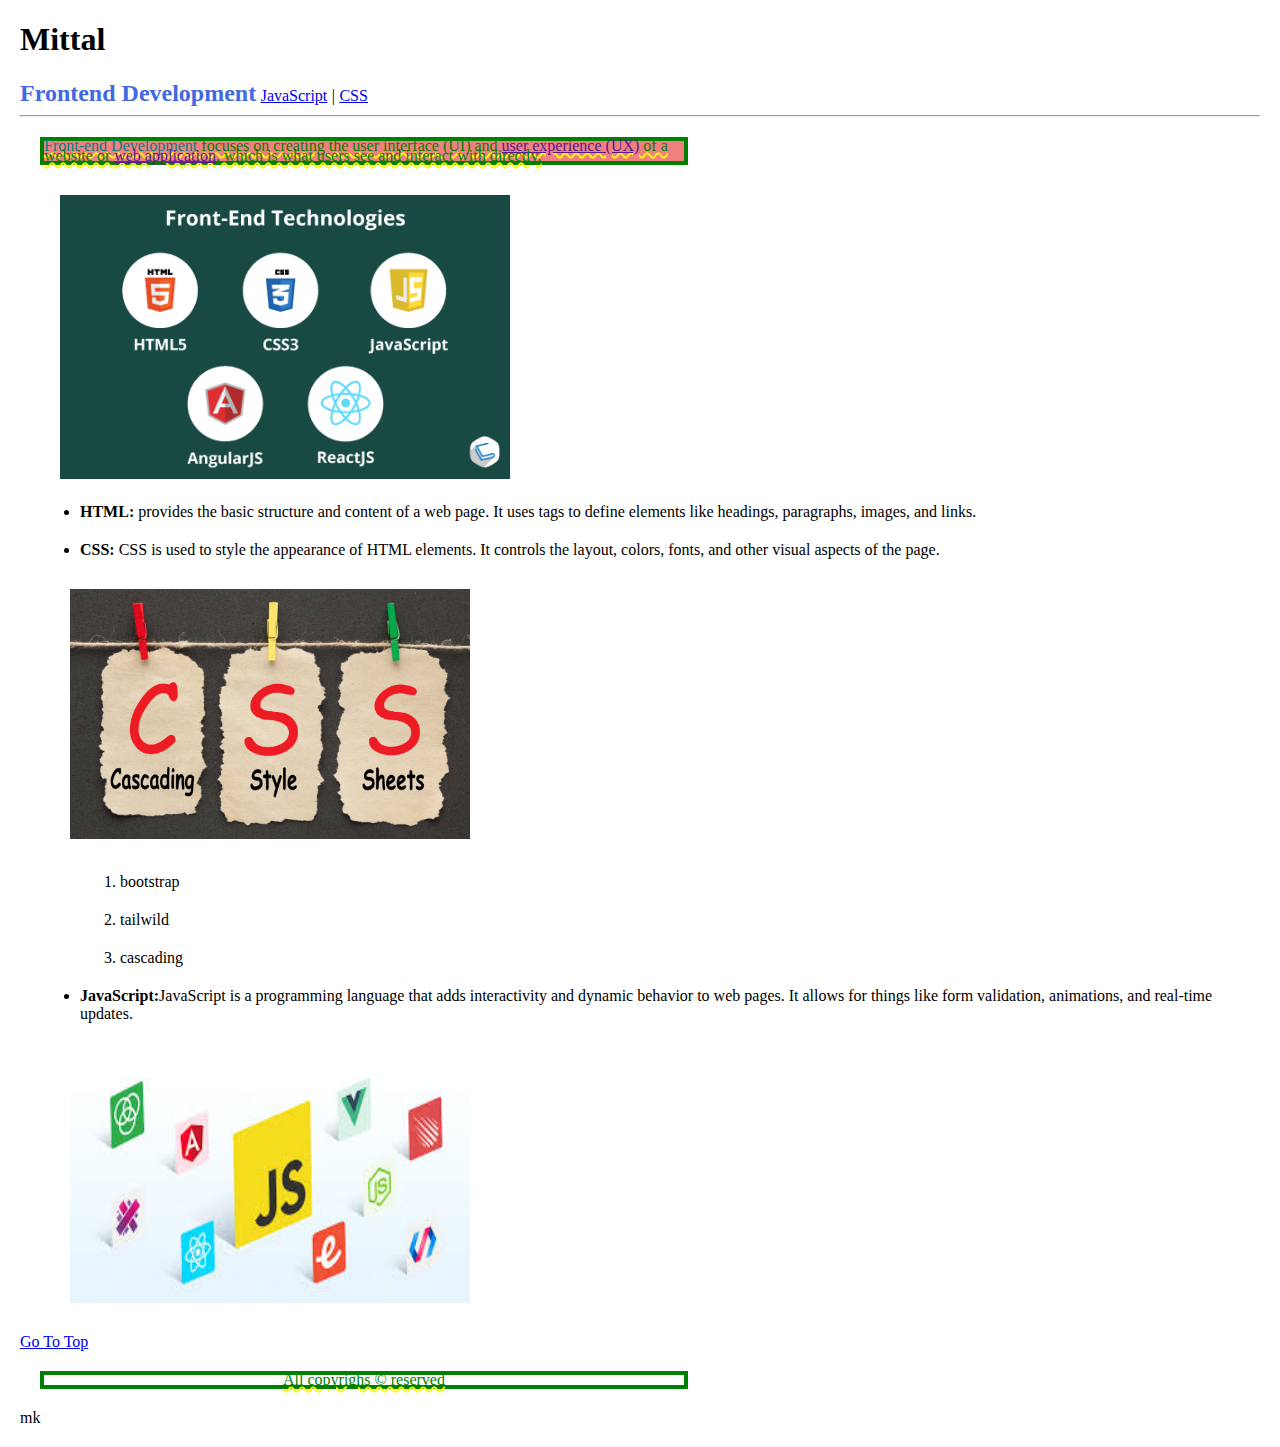
<file: index.html>
<!DOCTYPE html>
<html lang="en">
  <head>
    <meta charset="UTF-8" />
    <meta name="viewport" content="width=device-width, initial-scale=1.0" />
    <title>Basic Website with HTML</title>
    <link rel="stylesheet" href="style2.css">
    <link rel="stylesheet" href="style.css">
    <style>
      body {
        /* font-family:'Courier New', Courier, monospace; */
        font-family: sans-serif;
        margin: 20px;
      }
      ul li {
        margin: 20px;
      }
      p{
        color: green;
        text-decoration: wavy underline yellow 2px;
        line-height: 10px;
      }
      /* #paraa{
        color: yellow;
        background-color:black;
      } */
      .para{
        /* color: red !important; */
        background-color: lightskyblue;
      }
      [mittal]{
        background-color: lightcoral;
      }
      h2{
        color: royalblue !important;
      }
      
    </style>
  </head>
  <body>
    <h1 id="kl">Mittal</h1>
    <h2 style="color: red;">Frontend&nbsp;Development</h2>
    <a href="#js">JavaScript</a> <span>|</span>
    <a href="#css">CSS</a>
    <hr />
    <p mittal class="para" id="paraa" >
      <span  style="color:teal">Front-end Development</span>  focuses on creating the user interface (UI) and
      <a href="">user experience (UX)</a> of a website or
      <a href="">web application</a>, which is what users see and interact with
      directly.
    </p>
    <img 
      src="./frontendimg.png"
      alt="Frontend tecnologies"
      style="margin-left: 40px; margin-right: 40px;  margin-top: 10px; width:100%; max-width:450px;"/>
    <div>
      <ul>
        <li title="HTML">
          <b>HTML:</b> provides the basic structure and content of a web page.
          It uses tags to define elements like headings, paragraphs, images, and
          links.
        </li>
        <li id="css">
          <b>CSS:</b> CSS is used to style the appearance of HTML elements. It
          controls the layout, colors, fonts, and other visual aspects of the
          page.
        </li>
        <img
          src="./css.png"
          alt="css"
          style="height: 250px; max-width:400px; width: 100%; margin: 10px"
        />
        <ol>
            <li>bootstrap</li>
            <li>tailwild</li>
            <li>cascading</li>
        </ol>
        <li id="js">
          <b>JavaScript:</b>JavaScript is a programming language that adds
          interactivity and dynamic behavior to web pages. It allows for things
          like form validation, animations, and real-time updates.
        </li>
        <img
          src="./js.jpg"
          alt="JS"
          style="height: 250px; max-width:400px; width: 100%; margin: 10px"
        />
      </ul>
    </div>
    <a href="#">Go To Top</a>
    <p style="text-align: center;">All copyrighs &copy; reserved  </p>
    <mittal>mk</mittal>
  </body>
</html>
</file>
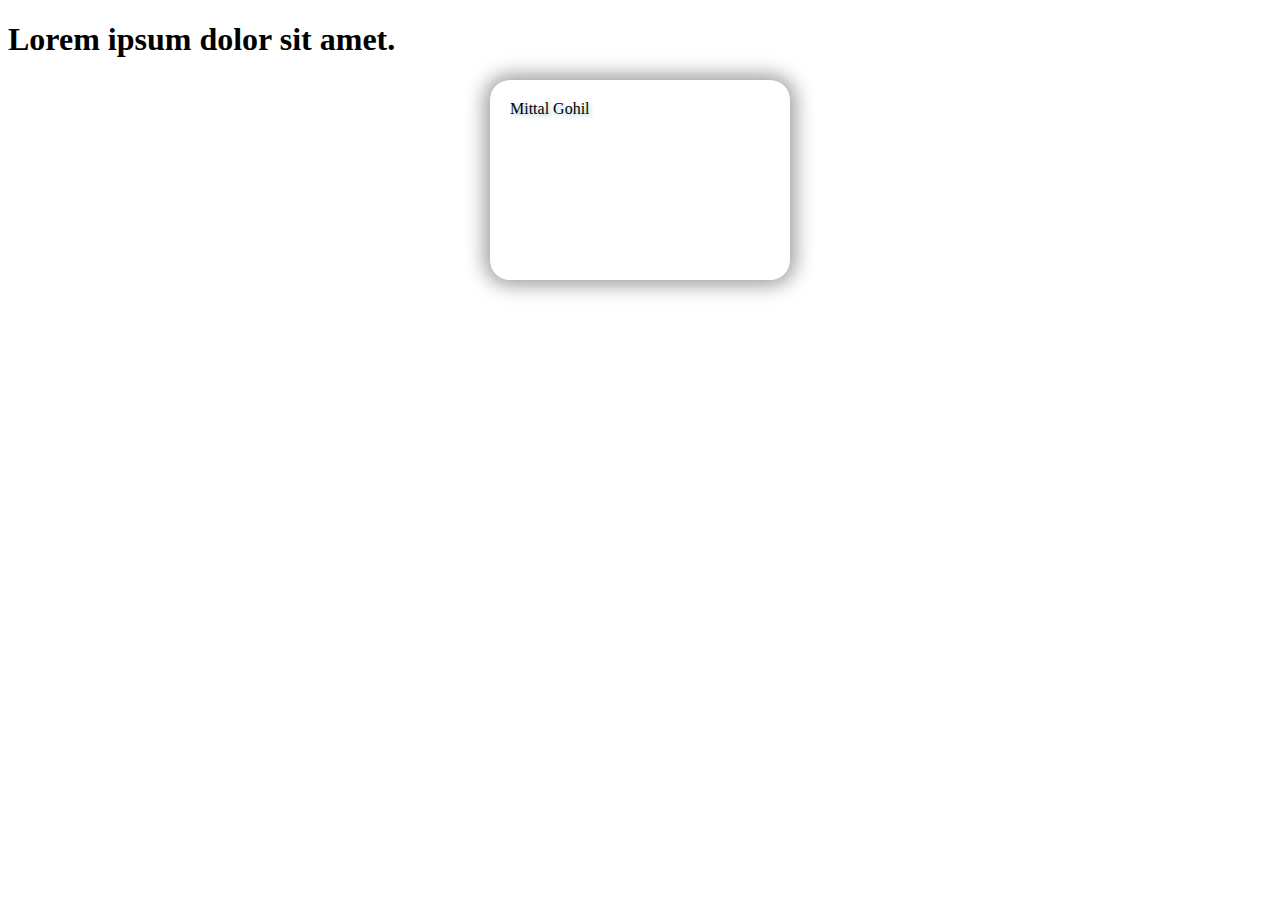
<file: boxmodel.html>
<!DOCTYPE html>
<html lang="en">
<head>
    <meta charset="UTF-8">
    <meta name="viewport" content="width=device-width, initial-scale=1.0">
    <title>box model</title>
    <link rel="stylesheet" href="style2.css">
</head>
<body>
    <h1>Lorem ipsum dolor sit amet.</h1>
    <div class="trans">Mittal Gohil</div>
    <!-- <div class="parent-p">
        Lorem ipsum dolor sit amet.
        <p>Lorem ipsum dolor sit amet, consectetur adipisicing elit. Aperiam aliquid eligendi temporibus fuga ut. Beatae.</p>
   </div>  -->
    <!-- <span>Lorem ipsum dolor sit.</span>
    <span>Lorem, ipsum.</span> -->
    <!-- <embed type="text/html" src="index.html"  width="500" height="200"> -->
    <!-- <div class="imgdiv">

        
        <img src="./css.png" alt="cssimg">
    </div> -->
</body>
</html>
</file>
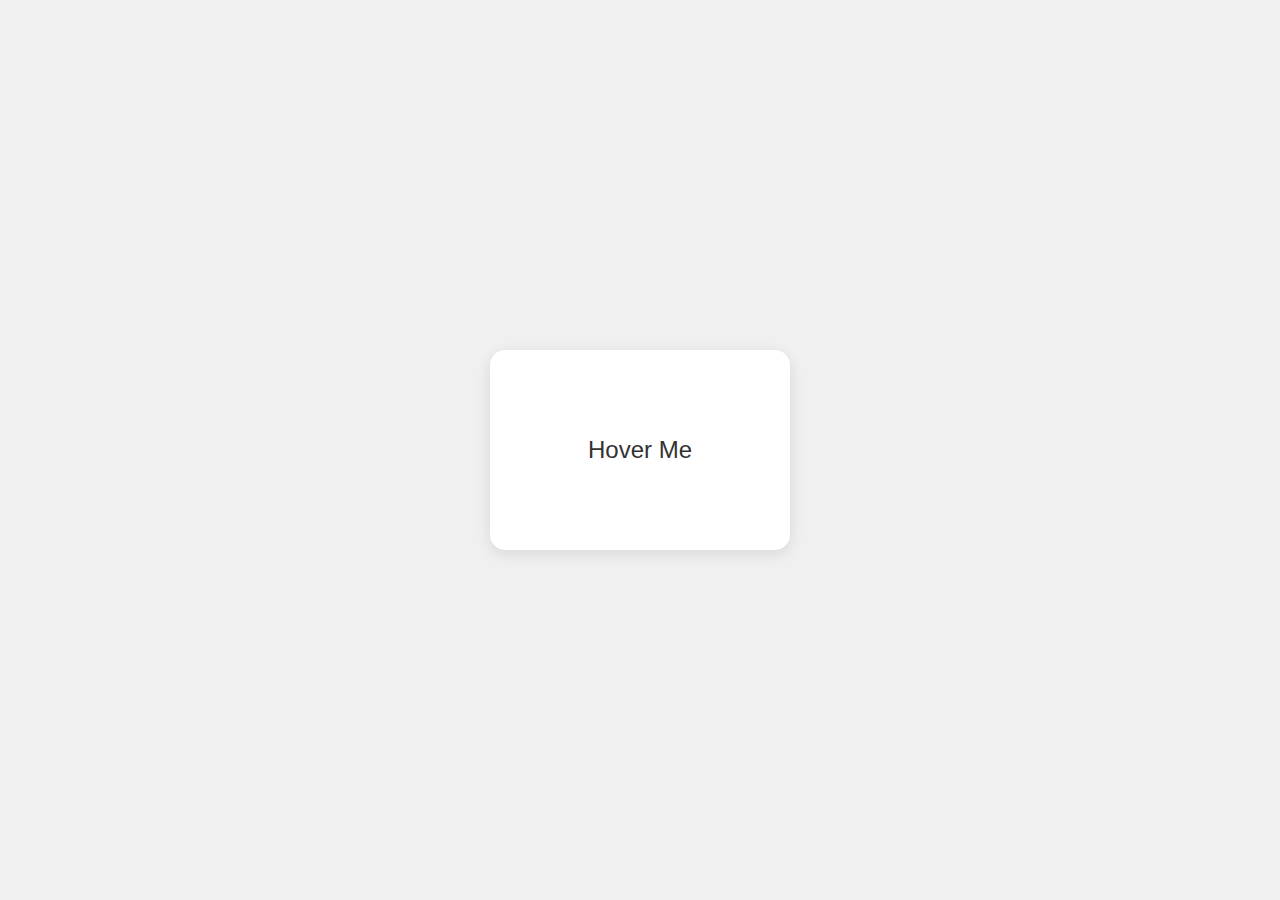
<file: cardhover.html>
<!DOCTYPE html>
<html lang="en">
<head>
  <meta charset="UTF-8">
  <title>Hover Card Animation</title>
  <style>
    body {
      display: flex;
      justify-content: center;
      align-items: center;
      height: 100vh;
      background: #f0f0f0;
      margin: 0;
      font-family: sans-serif;
    }

    .card {
      width: 300px;
      height: 200px;
      background: white;
      border-radius: 15px;
      box-shadow: 0 4px 15px rgba(0, 0, 0, 0.1);
      transition: transform 0.3s ease, box-shadow 0.3s ease;
      display: flex;
      justify-content: center;
      align-items: center;
      font-size: 24px;
      color: #333;
    }

    .card:hover {
      transform: translateY(-10px) scale(1.05);
      box-shadow: 0 10px 25px rgba(0, 0, 0, 0.2);
    }
  </style>
</head>
<body>

  <div class="card">
    Hover Me
  </div>

</body>
</html>
</file>
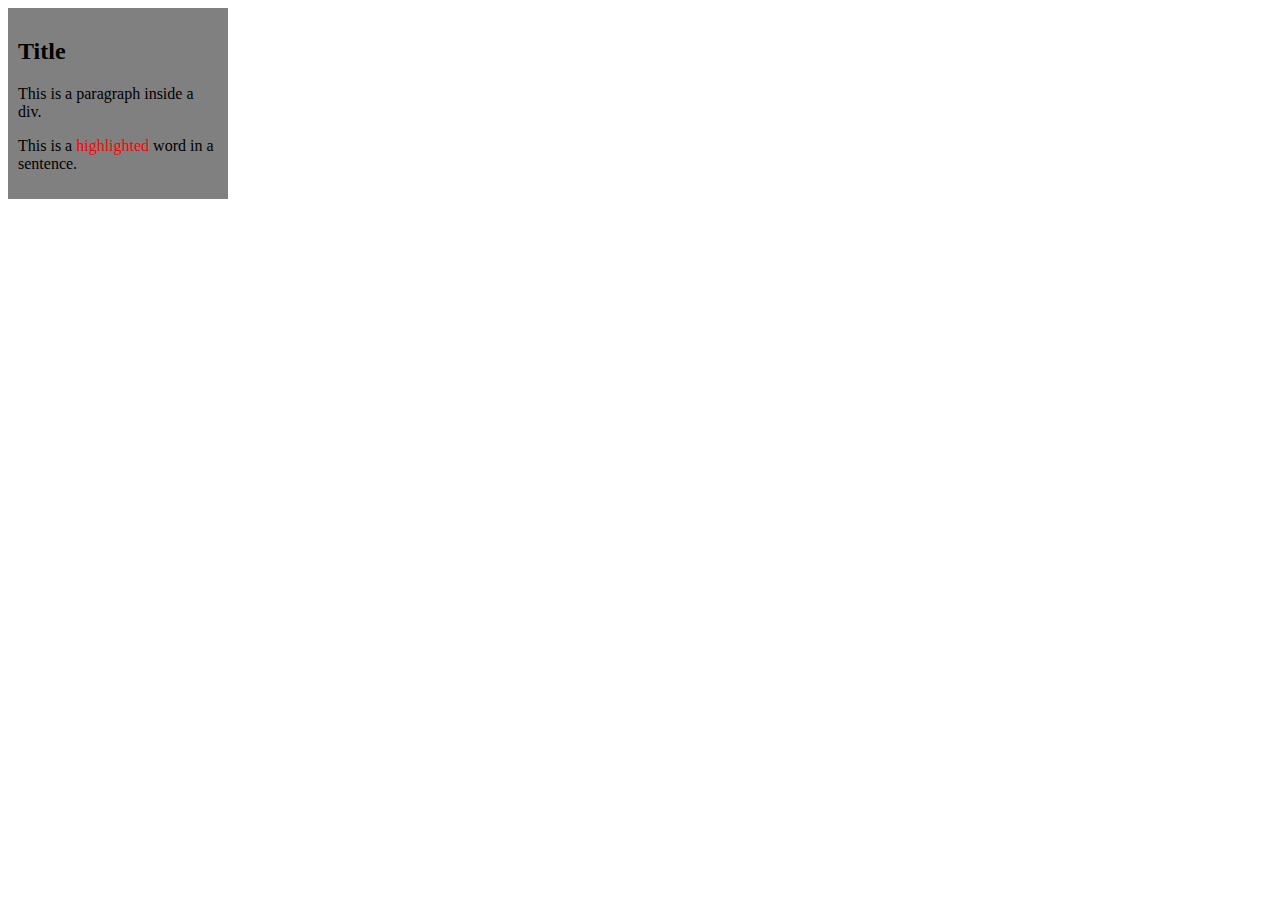
<file: div_span_tag.html>
<!DOCTYPE html>
<html lang="en">
<head>
    <meta charset="UTF-8">
    <meta name="viewport" content="width=device-width, initial-scale=1.0">
    <title>Document</title>
</head>
<div style="background-color: gray; width: 200px; padding: 10px;">
    <h2>Title</h2>
    <p>This is a paragraph inside a div.</p>
    <p>This is a <span style="color: red;">highlighted</span> word in a sentence.</p>
</div>
</html>

<!-- Key Takeaways:
Use <div> when you need a container for grouping multiple elements or structuring the layout.
Use <span> when you need to style part of a text inside a sentence without breaking the layout.-->
</file>
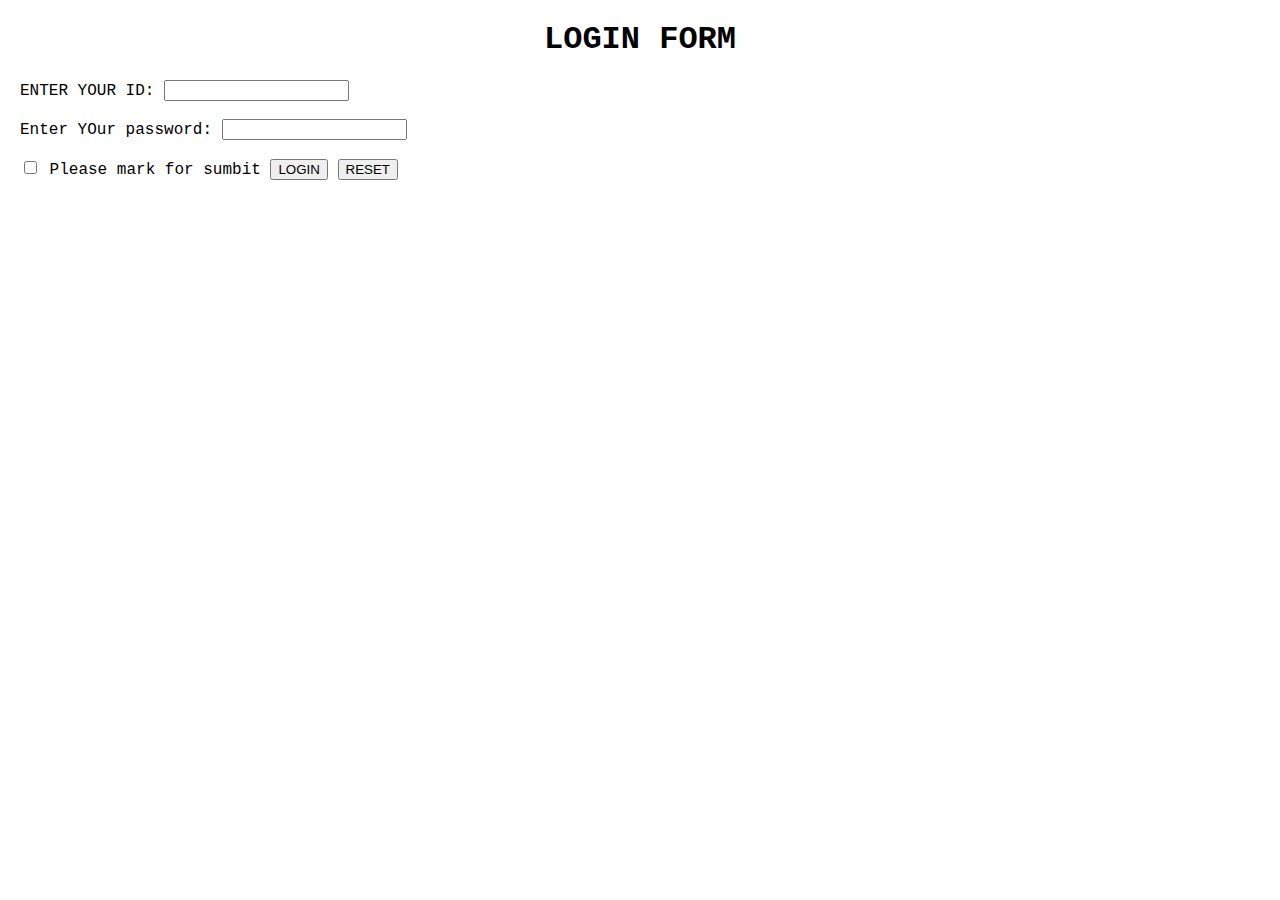
<file: form.html>
<!DOCTYPE html>
<html>
    <head>
        <style>
            body{
                font-family: 'Courier New', Courier, monospace;
                margin: 20px;
            }
            h1{
                text-align: center;
            }
        </style>
    </head>
    <title>LOGIN FORM</title>
    <body>
        <h1>LOGIN FORM</h1>
        <form action="/">
            <label for="id">ENTER YOUR ID:</label>

            <input id="id" type="text" name="search_query" required>
         
 <br>
            <br>
            <label for="password" >Enter YOur password:</label>
            <input id="password" name="pass" type="password" required minlength="6" maxlength="10">
            <br>
            <br>
            <input type="checkbox" name="kl" id="kl" required> <label for="kl">Please mark for sumbit</label>
            <button type="submit">LOGIN</button>
            <button type="reset">RESET</button> 
        </form>
    </body>
</html>
</file>
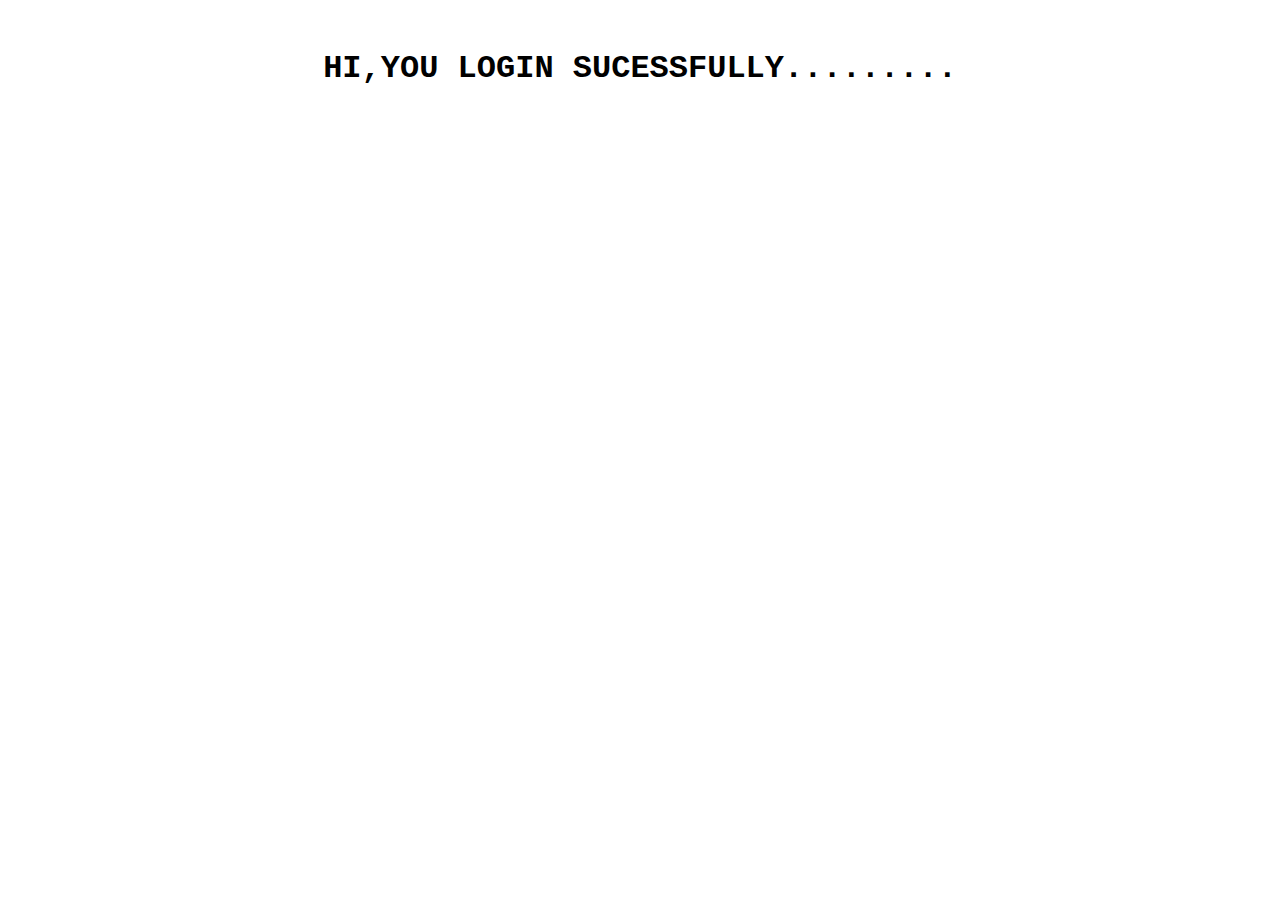
<file: login.html>
<!DOCTYPE html>
<html lang="en">
<head>
    <style>
        body{
            font-family: 'Courier New', Courier, monospace;
        }
        h1{
            margin-top:50px;
            text-align: center;
        }
    </style>
    <meta charset="UTF-8">
    <meta name="viewport" content="width=device-width, initial-scale=1.0">
    <title>Document</title>
</head>
<body>
    <h1>HI,YOU LOGIN SUCESSFULLY.........</h1>
</body>
</html>
</file>
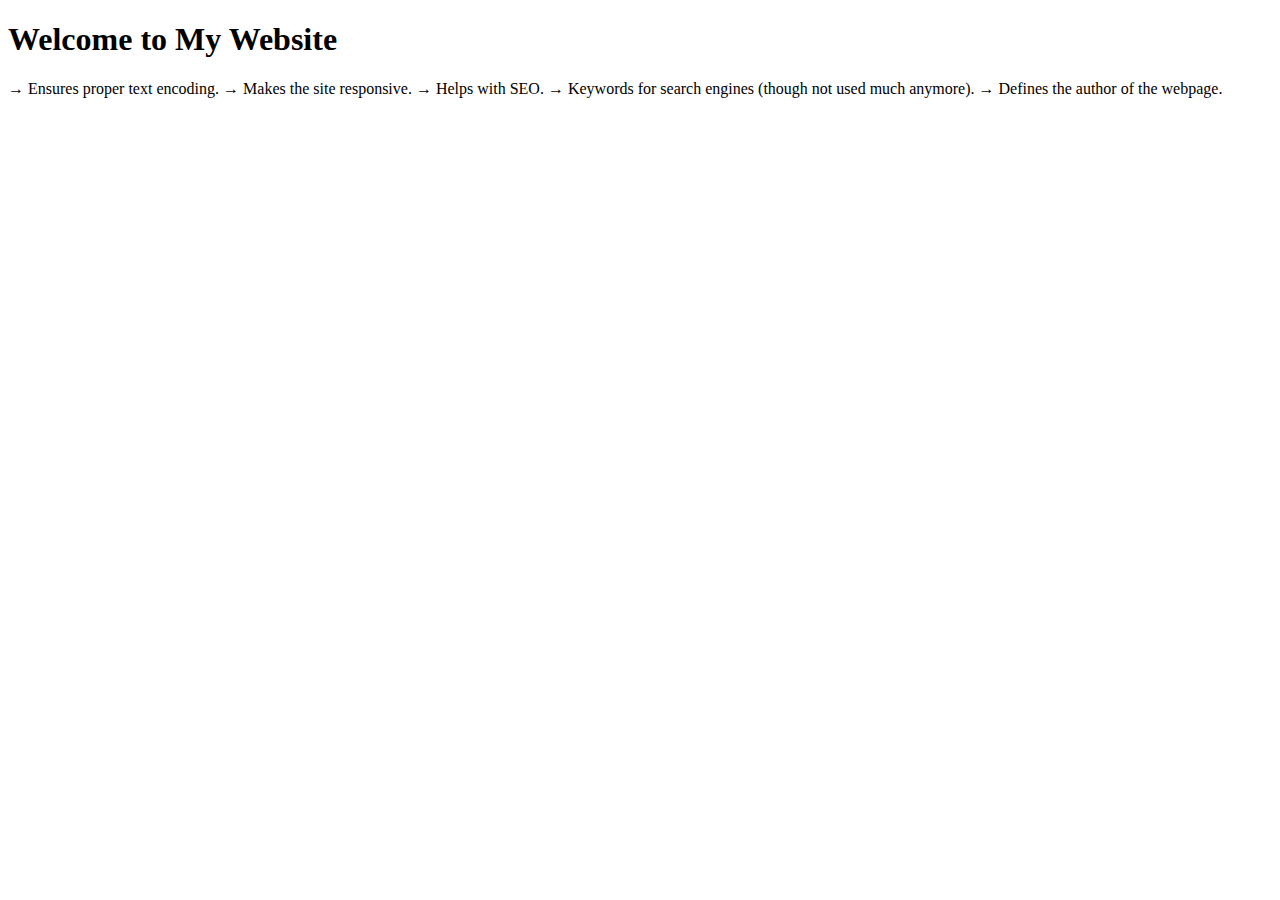
<file: meta_tag.html>
<!DOCTYPE html>
<html lang="en">
<head>
    <meta charset="UTF-8">  <!-- Defines character encoding - Ensures proper text encoding.-->
    <meta name="viewport" content="width=device-width, initial-scale=1.0">  <!-- Responsive design Makes the site responsive.-->
    <meta name="description" content="This is a sample webpage about web development.">  <!-- SEO Helps with SEO.-->
    <meta name="keywords" content="HTML, CSS, JavaScript, Web Development"> <!-- Keywords for search engines (though not used much anymore).-->
    <meta name="author" content="Your Name"> <!--Defines the author of the webpage.-->
    <title>Meta Tag Example</title>
</head>
<body>
    <h1>Welcome to My Website</h1>
</body>
</html>
<meta charset="UTF-8"> → Ensures proper text encoding.
<meta name="viewport" content="width=device-width, initial-scale=1.0"> → Makes the site responsive.
<meta name="description" content="..."> → Helps with SEO.
<meta name="keywords" content="..."> → Keywords for search engines (though not used much anymore).
<meta name="author" content="..."> → Defines the author of the webpage.


<!--The <meta> tag in HTML provides metadata (information about the webpage) that helps browsers and search engines understand the page better. 
It is placed inside the <head> section of an HTML document. -->
</file>
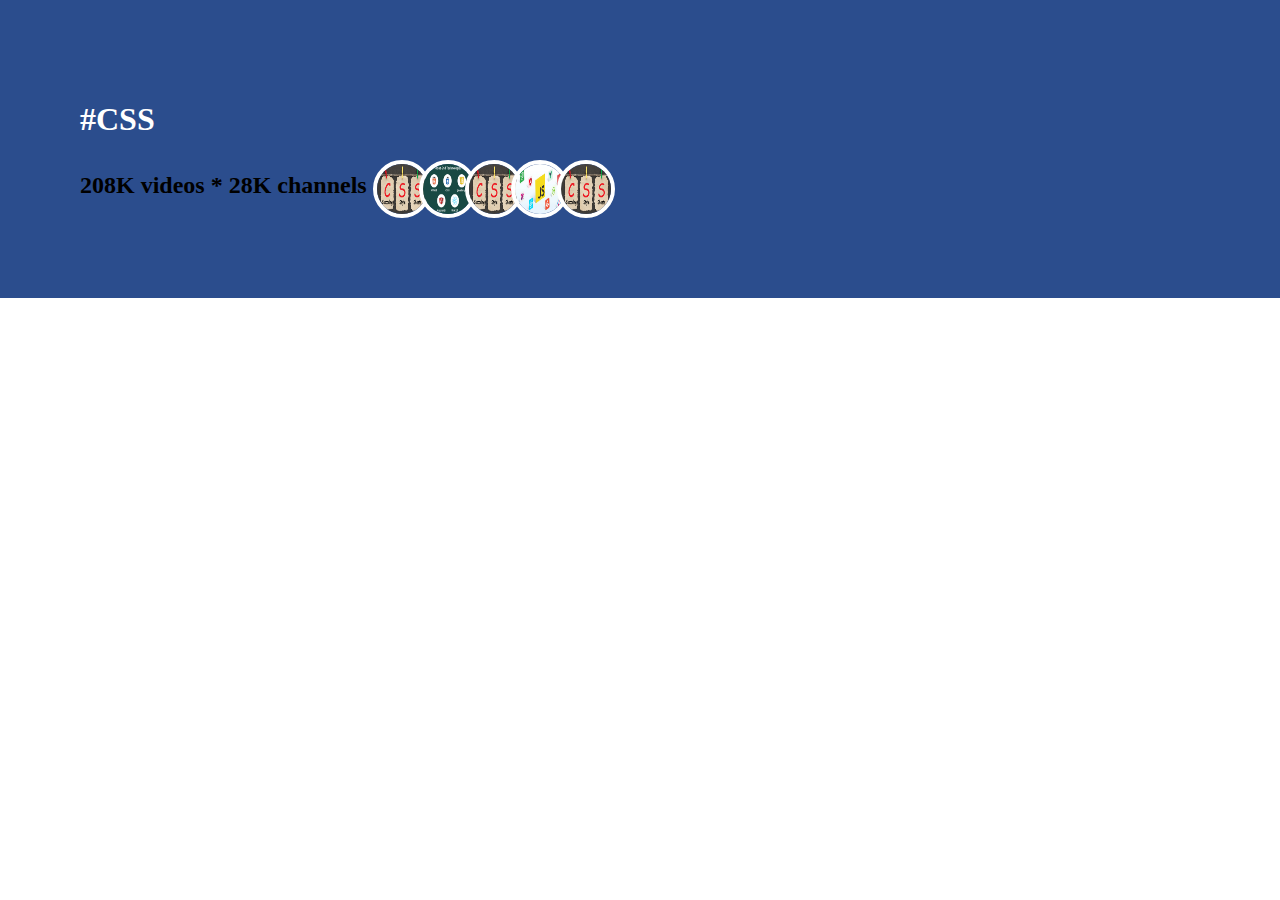
<file: miniproject.html>
<!DOCTYPE html>
<html lang="en">
<head>
    <meta charset="UTF-8">
    <meta name="viewport" content="width=device-width, initial-scale=1.0">
    <title>Miniproject</title>
    <link rel="stylesheet" href="style.css">
</head>
<body>
    <div class="main">
        <h1>#CSS</h1>
        <div>
            <h2>208K videos * 28K channels </h2>
            <span class="miniimg">
                <img src="./css.png" alt="cssimg">
                <img src="./frontendimg.png" alt="cssimg">
                
                <img src="./css.png" alt="cssimg">
                <img src="./js.jpg" alt="cssimg">
                <img src="./css.png" alt="cssimg">

            </span>
        </div>
    </div>
</body>
</html>
</file>
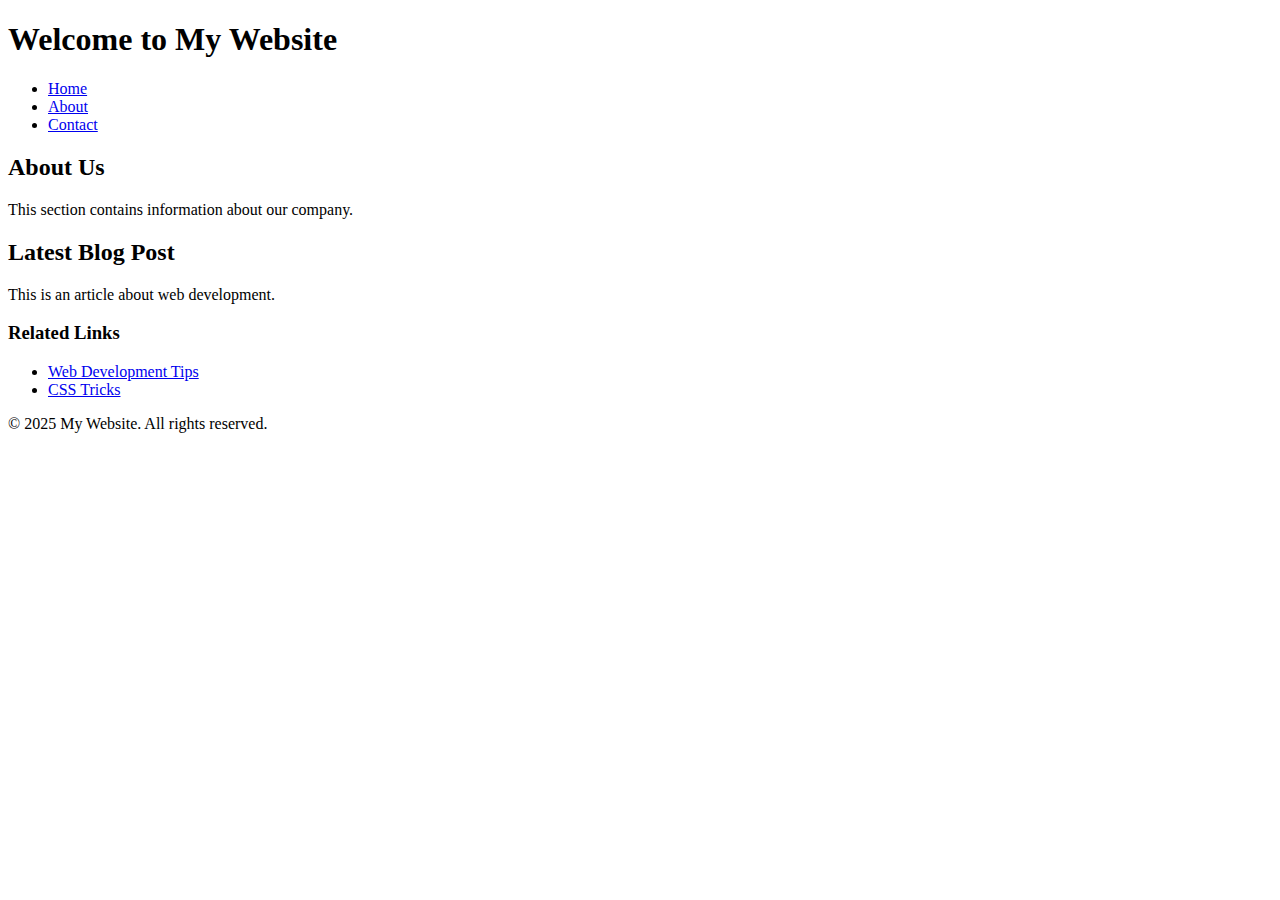
<file: semantic_tags.html>
<!DOCTYPE html>
<html lang="en">
<head>
    <meta charset="UTF-8">
    <meta name="viewport" content="width=device-width, initial-scale=1.0">
    <title>Semantic HTML Example</title>
</head>
<body>

    <header>
        <h1>Welcome to My Website</h1>
        <nav>
            <ul>
                <li><a href="#">Home</a></li>
                <li><a href="#">About</a></li>
                <li><a href="#">Contact</a></li>
            </ul>
        </nav>
    </header>

    <main>
        <section>
            <h2>About Us</h2>
            <p>This section contains information about our company.</p>
        </section>

        <article>
            <h2>Latest Blog Post</h2>
            <p>This is an article about web development.</p>
        </article>
    </main>

    <aside>
        <h3>Related Links</h3>
        <ul>
            <li><a href="#">Web Development Tips</a></li>
            <li><a href="#">CSS Tricks</a></li>
        </ul>
    </aside>

    <footer>
        <p>&copy; 2025 My Website. All rights reserved.</p>
    </footer>

</body>
</html>


<!--
semantic HTML tags are elements that clearly describe their meaning in a human- and matchine- readable way.
this tags improve SEO, accessbility,and code readiblility.
Examples of Semantic Tags vs. Non-Semantic Tags
Semantic Tags	Non-Semantic Tags
<header> – Defines the header of a webpage	
<nav> – Defines navigation links	
<section> – Represents a section of content
<article> – Represents an independent article	
<aside> – Represents a sidebar content	
<footer> – Defines the footer of a webpage
-->

<!--
<div> – Generic container
    <span> – Inline container
        <i> – Italic text (without meaning)
            	<b> – Bold text (without meaning)
                    <font> – Outdated styling tag
-->
</file>
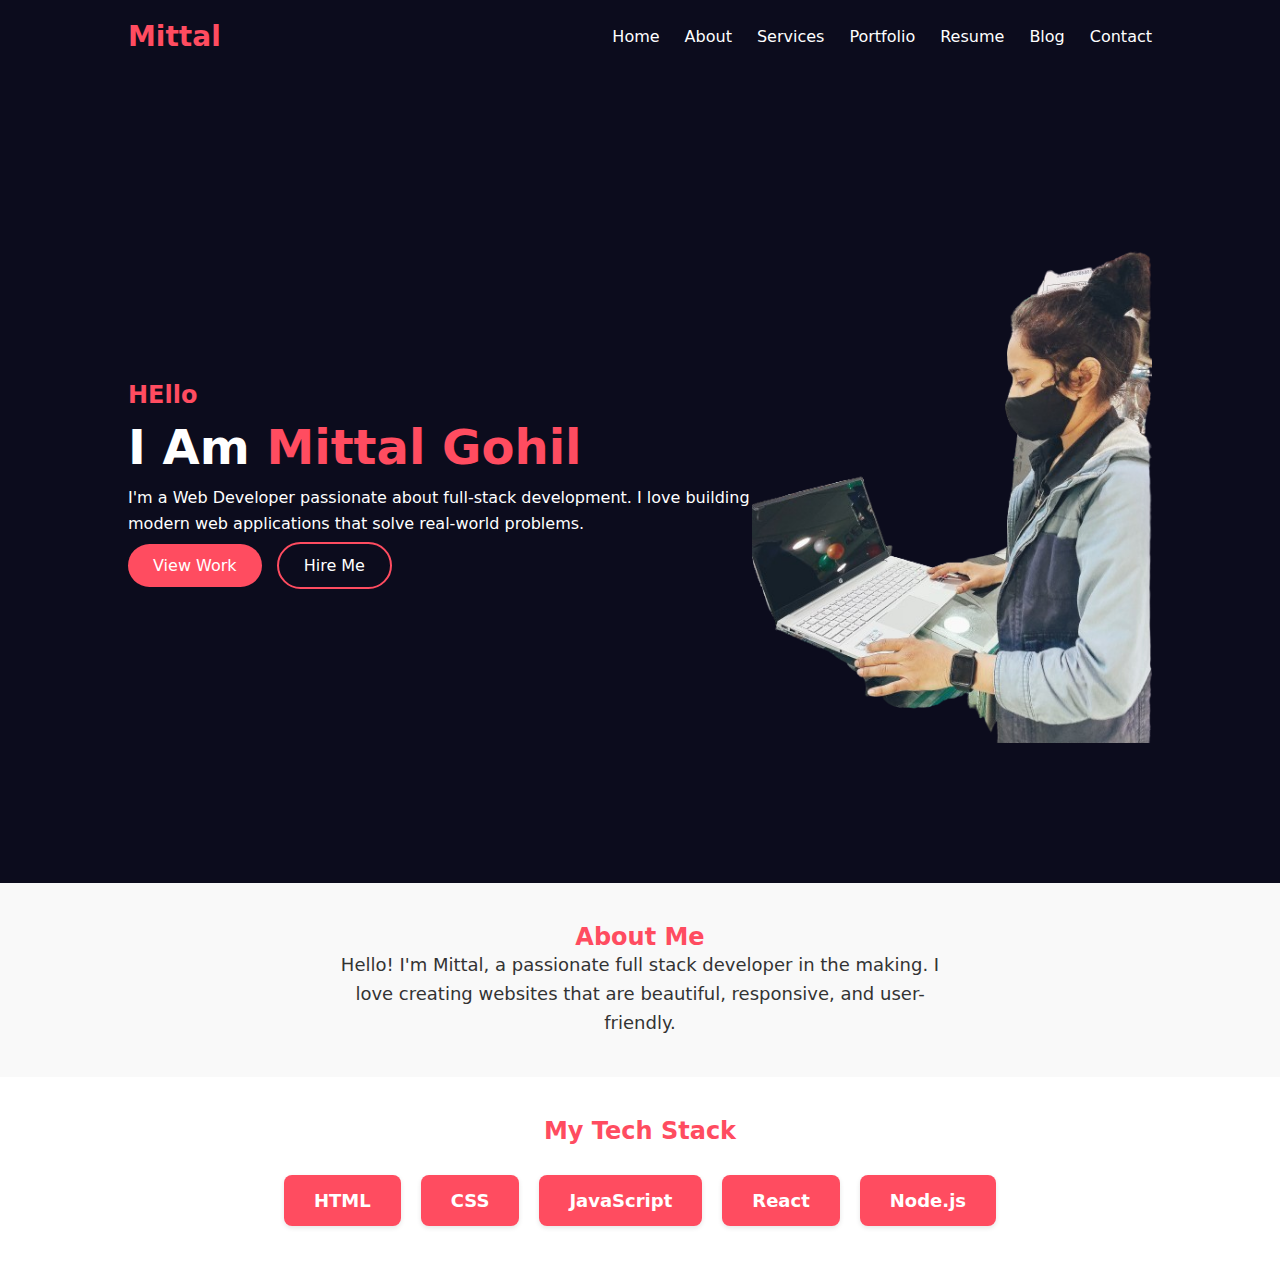
<file: chatgpt/day1.html>
<!DOCTYPE html>
<html lang="en">
<head>
    <meta charset="UTF-8">
    <meta name="viewport" content="width=device-width, initial-scale=1.0">
    <title>Day1</title>
    <link rel="stylesheet" href="./day1.css">
</head>
<body>
    <header>
        <div class="container">
            <div class="logo">Mittal</div>
            <nav>
                <ul>
                    <li><a href="#">Home</a></li>
                    <li><a href="#aboutme">About</a></li>
                    <li><a href="#">Services</a></li>
                    <li><a href="#">Portfolio</a></li>
                    <li><a href="#">Resume</a></li>
                    <li><a href="#">Blog</a></li>
                    <li><a href="#">Contact</a></li>
                </ul>
            </nav>

        </div>
        
    </header>
    <section class="hero">
        <div class="hero-text">
            <h3>HEllo</h3>
            <h1> I Am <span>Mittal Gohil</span></h1>
            <p>I'm a Web Developer passionate about full-stack development. 
                I love building modern web applications that solve real-world problems.</p>
            <div class="buttons">
                <a class="btn" href="">View Work</a>
                <a class="btn btn-secondary" href="">Hire Me</a>
            </div>
        </div>
        <div class="hero-img">
            <img src="./image/myimg.png" alt="Mittal Gohil">
        </div>
    </section>
    <div id="aboutme">
    <section class="about">
        <h2>About Me</h2>
        <p>Hello! I'm Mittal, a passionate full stack developer in the making. 
            I love creating websites that are beautiful, responsive, and user-friendly.</p>    
    </section>
    <section class="tech-stack">
        <h2>My Tech Stack</h2>
        <div class="stack-container">
          <div class="stack-item">HTML</div>
          <div class="stack-item">CSS</div>
          <div class="stack-item">JavaScript</div>
          <div class="stack-item">React</div>
          <div class="stack-item">Node.js</div>
        </div>
      </section>
    </div>
</body>
</html>
</file>
<file: style2.css>
.trans{
    width: 300px;
    height: 200px;
    margin: 0 auto;
    box-shadow: 0 0 20px 5px rgba(0, 0,0, 0.4);
    background-image: url('https://plus.unsplash.com/premium_photo-1720188548716-9de4d2911fff?w=600&auto=format&fit=crop&q=60&ixlib=rb-4.0.3&ixid=M3wxMjA3fDB8MHx0b3BpYy1mZWVkfDJ8Qm4tRGpyY0Jyd298fGVufDB8fHx8fA%3D%3D');
    background-size: cover;
    background-position: center;
    /* background-color: lightcoral; */
    padding: 20px;
    box-sizing: border-box;
    text-shadow: rgba(20, 144, 160, 0.447) 2px 2px 4px;
    /* position: absolute; */
    /* top: 50%;
    );
    left: 50%; */
    border-radius: 20px;
    transition: transform 0.5s ease-in-out;
    cursor: pointer;
}  
.trans:hover{
    transform:rotate(45deg);
}
/* .trans:hover{ */
    /* transform: scale(1.5);
     */
     /* transform: rotate(360deg); */
     /* transform: translate(-50%,-50%); */
     /* background-color: rgb(72, 58, 58);
    transition: 0.5s ease-in-out ;
    cursor: pointer;
    border-radius: 8px;
    transform: skew(20deg, 20deg); */
/* }  */
p{
    color: green;
    border: 4px solid;
    margin: 20px;
    width: 50vw;
}
.parent-p{
    width: 800px;
    /* position: static; */
    /* position: relative; */
     background: #000; 
    color: #fff;
    border-radius: 8px;
    padding: 8px;
    box-sizing: border-box;
    left: 100px;
    top: 50px; 

}
.parent-p:hover{
    transition:0.9;
    background: #5d3636;
    color: #0c0c0c;
    /* position: static; */
    cursor: pointer; 
    left: 0px;
    top: 0px; 
}
.parent-p p{
    position: absolute;
    top: 10px;
}
.imgdiv{
    width: 200px;
    height: 200px;
    background-color: lightcoral;
    border-radius: 50%;
    text-align: center;
    margin:0 0 0 500px;
    overflow: hidden;
}


img{
    /* width: 200px;
    height: 200px;  */
    width: 100%;
    height: 100%;
}
img:hover{
    transform: scale(1.5);
    transition: 0.5s;
    cursor: pointer;
}
</file>
<file: style.css>
/* body{
    h1 h1{
        color: red;
        text-align: center;
        font-size: 50px;
        font-family: 'Courier New', Courier, monospace;
    }
    #kl{
        color: blue;
    }
} */

*{
    font-family: cursive;
}
body{
    margin: 0;
}
.main{
    width: 100%;
    background-color: #2b4d8d;

    box-sizing: border-box;
    padding: 80px;
    
}
.main h1{
    color: white;
    /* font-family: sans-serif; */
    /* display: inline; */
}

.miniimg img{
    width: 50px;
    height: 50px;   
    border-radius: 50%;
    border: 4px solid #fff;
    /* position: absolute; */
    /* margin-right: -15px; */
    
    vertical-align: middle;
}
h2{
    display: inline;
    padding-bottom: 20px;
}

img + img{
    margin-left: -1rem;
}
</file>
<file: chatgpt/day1.css>
*{
    box-sizing: border-box;
    margin: 0;
    padding: 0;
    font-family: system-ui, -apple-system, BlinkMacSystemFont, 'Segoe UI', Roboto, Oxygen, Ubuntu, Cantarell, 'Open Sans', 'Helvetica Neue', sans-serif;
}
html {
    scroll-behavior: smooth;
  }

body{
    background:#0c0c1d;
    color: white;
}

.container{
    display: flex;
    justify-content: space-between;
    align-items: center;
    padding: 20px 10%;
}

.logo{
    font-size: 28px;
    color: #ff4c60;
    font-weight: bold;
}

nav ul {
    display: flex;
    gap: 25px;
    list-style: none;
}

nav ul li a{
    text-decoration: none;
    color: white;
    font-weight: 500;
}
nav ul li a:hover{
    color: #ff4c60;
    transition: 0.3s ease-in-out;
}
.hero{
    display: flex;
    align-items: center;
    justify-content: space-between;
    padding: 5% 10%;
    min-height: 90vh;
    /* position: relative;
    background: url('https://cdn.jsdelivr.net/gh/VincentGarreau/particles.js/demo/media/bg.jpg') no-repeat center center/cover; */
}

.hero-text h3{
    color: #ff4c60;
    font-size: 24px;
}
.hero-text h1{
    font-size: 48px;
    margin: 10px 0;
}   

.hero-text h1 span{
    color: #ff4c60;
}

.hero-text p{
   max-height: 500px;
   margin-bottom: 20px;
   line-height: 1.6;
}

.buttons .btn{
    padding: 12px 25px;
    background-color: #ff4c60;
    border-radius: 30px;
    color: white;
    margin-right: 10px;
    font-weight: 500;
    transition: 0.3s ease;
    text-decoration: none
}

.buttons .btn-secondary{
    background-color: transparent;
    border: #ff4c60 2px solid;
}

.hero-img img{
    max-width: 400px;
    
}

.about{
    /* padding: 5% 10%;
    display: flex;
    gap: 1rem;
    flex-direction: column; */
    padding: 40px;
    background-color: #f9f9f9;
    text-align: center;
}
.about h2{
   color: #ff4c60;
}

.about p{
    font-size: 18px;
  color: #333;
  max-width: 600px;
  margin: 0 auto;
    line-height: 1.6;
    /* color: #333; */
}
.tech-stack {
    padding: 40px;
    background-color: #fff;
    text-align: center;
  }
  
  .tech-stack h2 {
    /* font-size: 32px; */
    margin-bottom: 30px;
    color: #ff4c60;
  }
  
  .stack-container {
    display: flex;
    flex-wrap: wrap;
    justify-content: center;
    gap: 20px;
  }
  
  .stack-item {
    background-color: #ff4c60;
    padding: 15px 30px;
    border-radius: 8px;
    font-size: 18px;
    font-weight: bold;
    box-shadow: 0 2px 5px rgba(0,0,0,0.1);
  }
</file>
